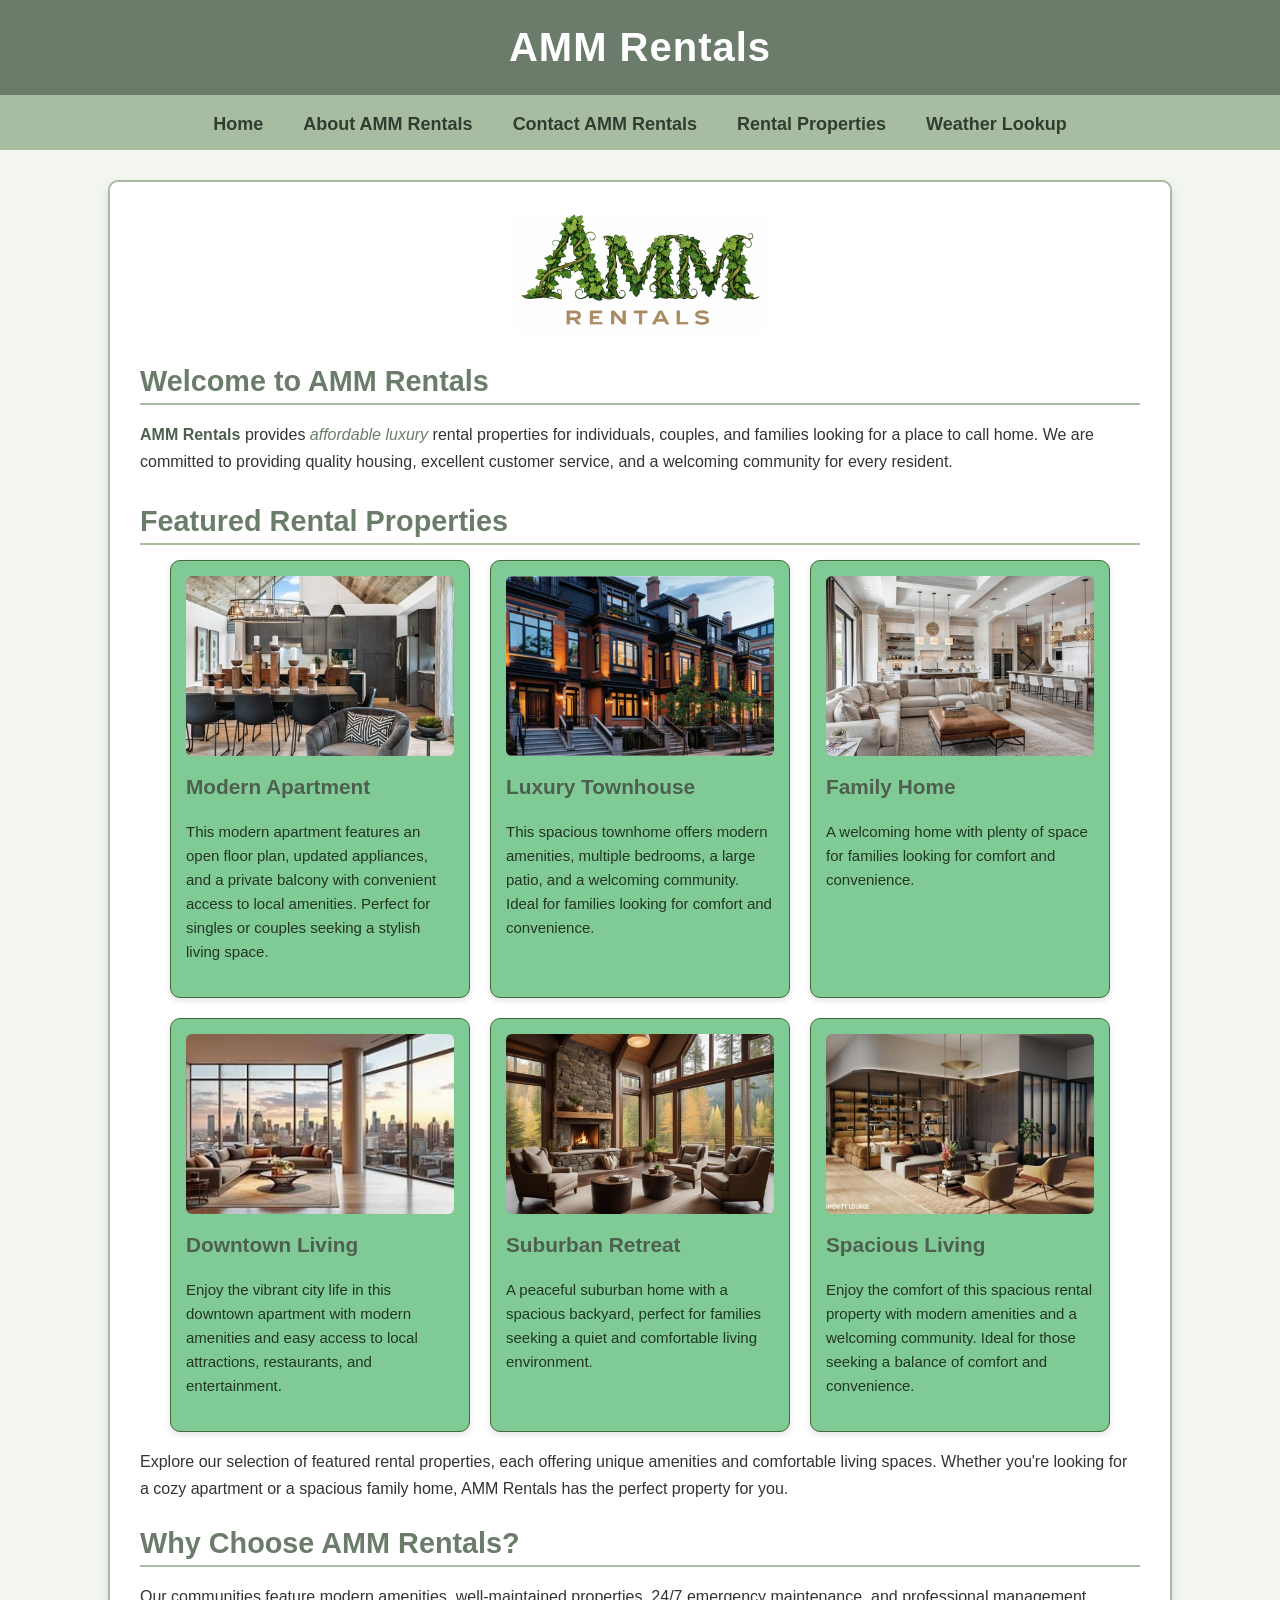
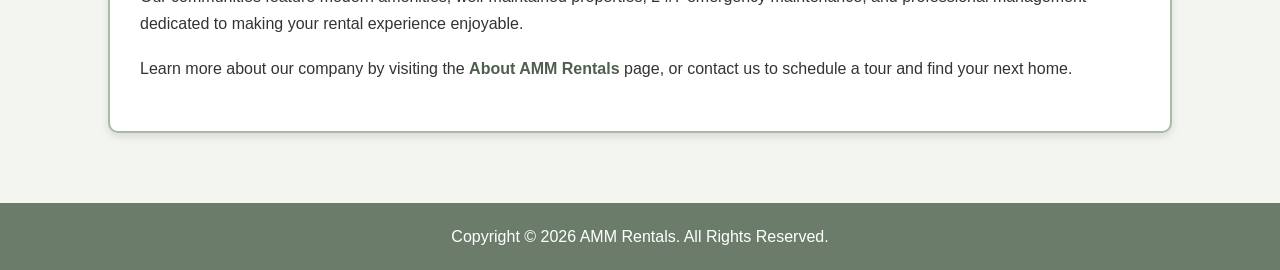
<file: index.html>
<!DOCTYPE html>
<html lang="en">
<head>
    <meta charset="utf-8">
    <title>AMM Rentals</title>

   <!--Link to external stylesheet--> 
   <link rel="stylesheet" href="style.css">
</head>
<body>

<!--Site Header-->
<header id="site-header">
    <h1>AMM Rentals</h1>
</header>
 
<!--Navigation Menu: Links are organized as an unordered list-->
<nav class="navigation">
    <ul>
        <li><a href="index.html">Home</a></li>
        <li><a href="about.html">About AMM Rentals</a></li>
        <li><a href="contact.html">Contact AMM Rentals</a></li>
        <li><a href="rentals.html">Rental Properties</a></li>
        <li><a href="Weather.html">Weather Lookup</a></li>
    </ul>
</nav>

<!--Main Content-->
<main>
    <!--Company Logo-->
    <img src="AMM_Rentals.png" alt="AMM Rentals logo" class="logo">

    <h2>Welcome to AMM Rentals</h2>

    <p>
        <strong>AMM Rentals</strong> provides <em>affordable luxury</em> rental
        properties for individuals, couples, and families looking for a place
        to call home. We are committed to providing quality housing, excellent
        customer service, and a welcoming community for every resident.
    </p>

    <!--Featured Properties Section-->
    <section class="featured-section">
        <h2>Featured Rental Properties</h2>

        <!--Flexbox container for featured property cards-->
        <div class="card-container">

        
        <!--Featured Card 1-->
        <article class="card">
            <img src="property1.jpg" alt="Modern Apartment">
            <h3>Modern Apartment</h3>
            <p>
                This modern apartment features an open floor plan, updated
                appliances, and a private balcony with convenient access to 
                local amenities. Perfect for singles or couples seeking a 
                stylish living space. 
            </p>
            </article>  

        <!--Featured Card 2-->
        <article class="card">
            <img src="property2.jpg" alt="Luxury Townhouse">
            <h3>Luxury Townhouse</h3>
            <p>
                This spacious townhome offers modern amenities, multiple bedrooms, 
                a large patio, and a welcoming community. Ideal for families 
                looking for comfort and convenience.
            </p>
        </article>

        <!--Featured Card 3-->
        <article class="card">
            <img src="property3.jpg" alt="Family Home">
            <h3>Family Home</h3>
            <p>
                A welcoming home with plenty of space for families looking for 
                comfort and convenience.
            </p>
        </article>

        <!--Featured Card 4-->
        <article class="card">
            <img src="property4.jpg" alt="Downtown Apartment">
            <h3>Downtown Living</h3>
            <p>
                Enjoy the vibrant city life in this downtown apartment with 
                modern amenities and easy access to local attractions, restaurants,
                and entertainment.
            </p>
        </article>

        <!--Featured Card 5-->
        <article class="card">
            <img src="property5.jpg" alt="Suburban Retreat">
            <h3>Suburban Retreat</h3>
            <p>
                A peaceful suburban home with a spacious backyard, perfect for 
                families seeking a quiet and comfortable living environment.
            </p>
        </article>

        <!--Featured Card 6-->
        <article class="card">  
            <img src="property6.jpg" alt="Spacious Living">
            <h3>Spacious Living</h3>
            <p>
                Enjoy the comfort of this spacious rental property with modern
                amenities and a welcoming community. Ideal for those seeking a 
                balance of comfort and convenience.
            </p>
        </article>

        </div>
    </section>

    <p>
        Explore our selection of featured rental properties, each offering
        unique amenities and comfortable living spaces. Whether you're
            looking for a cozy apartment or a spacious family home, AMM Rentals
            has the perfect property for you.
    </p>
    
    <h2>Why Choose AMM Rentals?</h2>

    <p>
        Our communities feature modern amenities, well-maintained properties,
        24/7 emergency maintenance, and professional management dedicated to
        making your rental experience enjoyable.
    </p>
    
    <p>
        Learn more about our company by visiting the
        <strong>About AMM Rentals</strong> page, or contact us to schedule a
        tour and find your next home.
    </p>

</main>

<!--Footer Section-->
<footer id="site-footer">
    <p>Copyright &copy; 2026 AMM Rentals. All Rights Reserved.</p>
</footer>
</body>
</html>
</file>
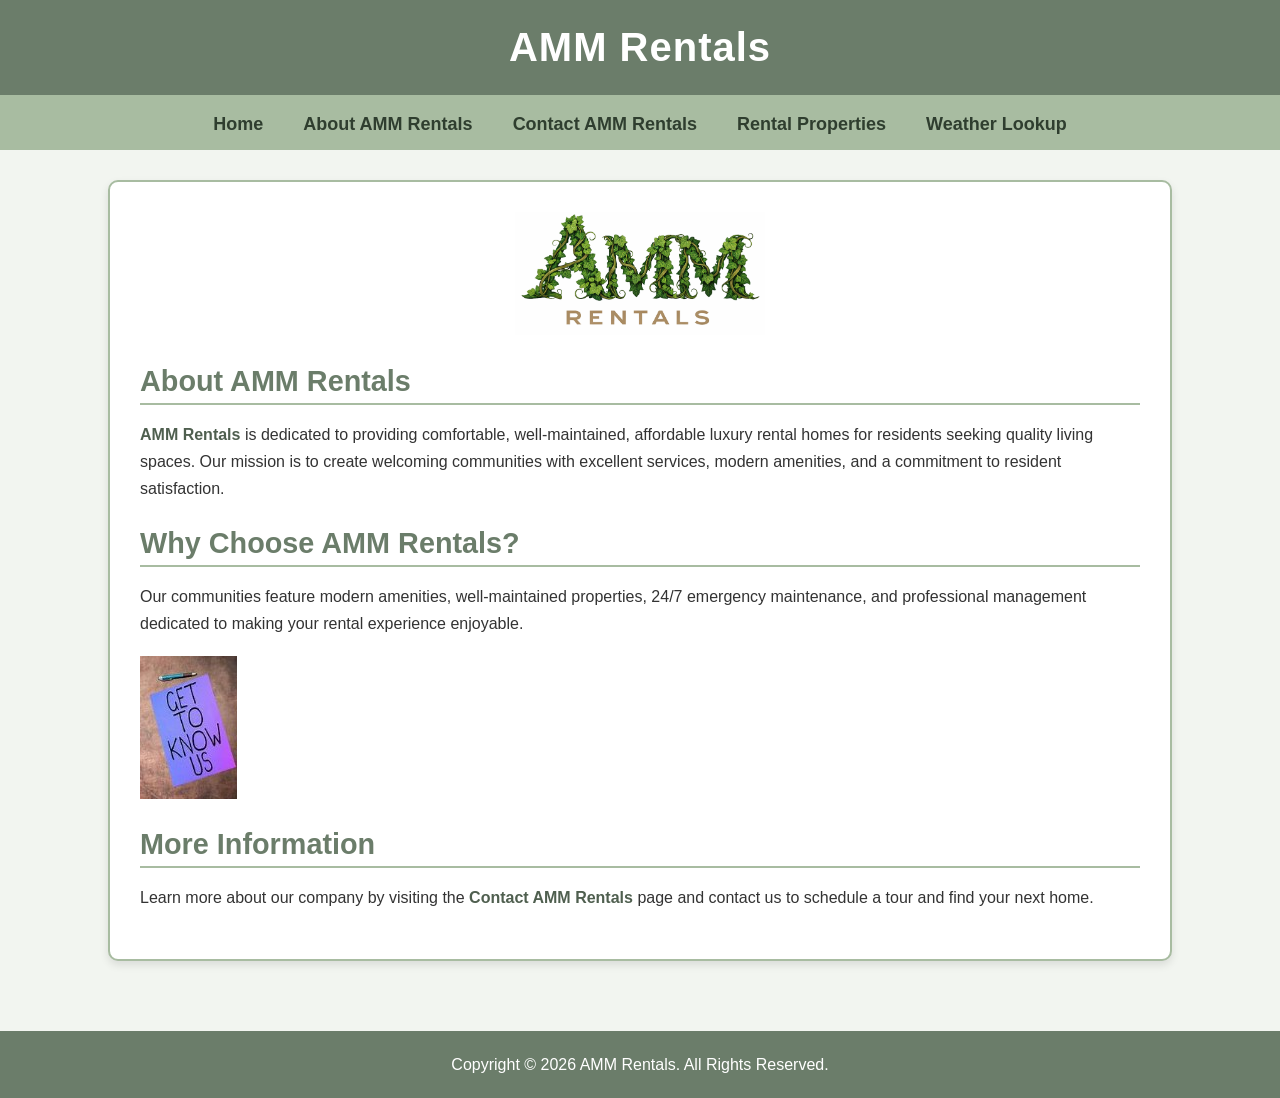
<file: about.html>
<!DOCTYPE html>
<html lang="en">

<head>
    <meta charset="utf-8">
    <title>About AMM Rentals</title>

    <!--Link to external stylesheet-->
    <link rel="stylesheet" href="style.css">
</head>

<body>
<!-- About Page -->
<!-- Company Information-->
<!-- Page Structure Includes Header, Navigation, Main Content, and Footer -->
<header id="site-header">
    <h1>AMM Rentals</h1>
</header>
<!--Navigation Menu: Links are organized as an unordered list-->
<nav class="navigation">
    <ul>
     <li><a href="index.html">Home</a></li>
     <li><a href="about.html">About AMM Rentals</a></li>
     <li><a href="contact.html">Contact AMM Rentals</a></li>
     <li><a href="rentals.html">Rental Properties</a></li>
     <li><a href="Weather.html">Weather Lookup</a></li>
    </ul>
</nav>

<main>
    <!--Company Logo-->
    <img src="AMM_Rentals.png" alt="AMM Rentals logo" class="logo">

    <h2>About AMM Rentals</h2>

    <p>
        <strong>AMM Rentals</strong> is dedicated to providing comfortable, well-maintained, 
        affordable luxury rental homes for residents seeking quality living spaces.  Our 
        mission is to create welcoming communities with excellent services, modern amenities, 
        and a commitment to resident satisfaction.  
        </p>

    <h2>Why Choose AMM Rentals?</h2>

    <p>
        Our communities feature modern amenities, well-maintained properties,
        24/7 emergency maintenance, and professional management dedicated to
        making your rental experience enjoyable.
    </p>
    <!--Company Image-->
    <img src="Us.jpg" alt="Us">

    <h2>More Information</h2>

    <p>
        Learn more about our company by visiting the <strong>Contact AMM Rentals</strong>
        page and contact us to schedule a tour and find your next home.
        
    </p>

</main>

<footer id="site-footer">
    <p>Copyright &copy; 2026 AMM Rentals. All Rights Reserved.</p>
</footer>

</body>
</html>

</html>
</file>
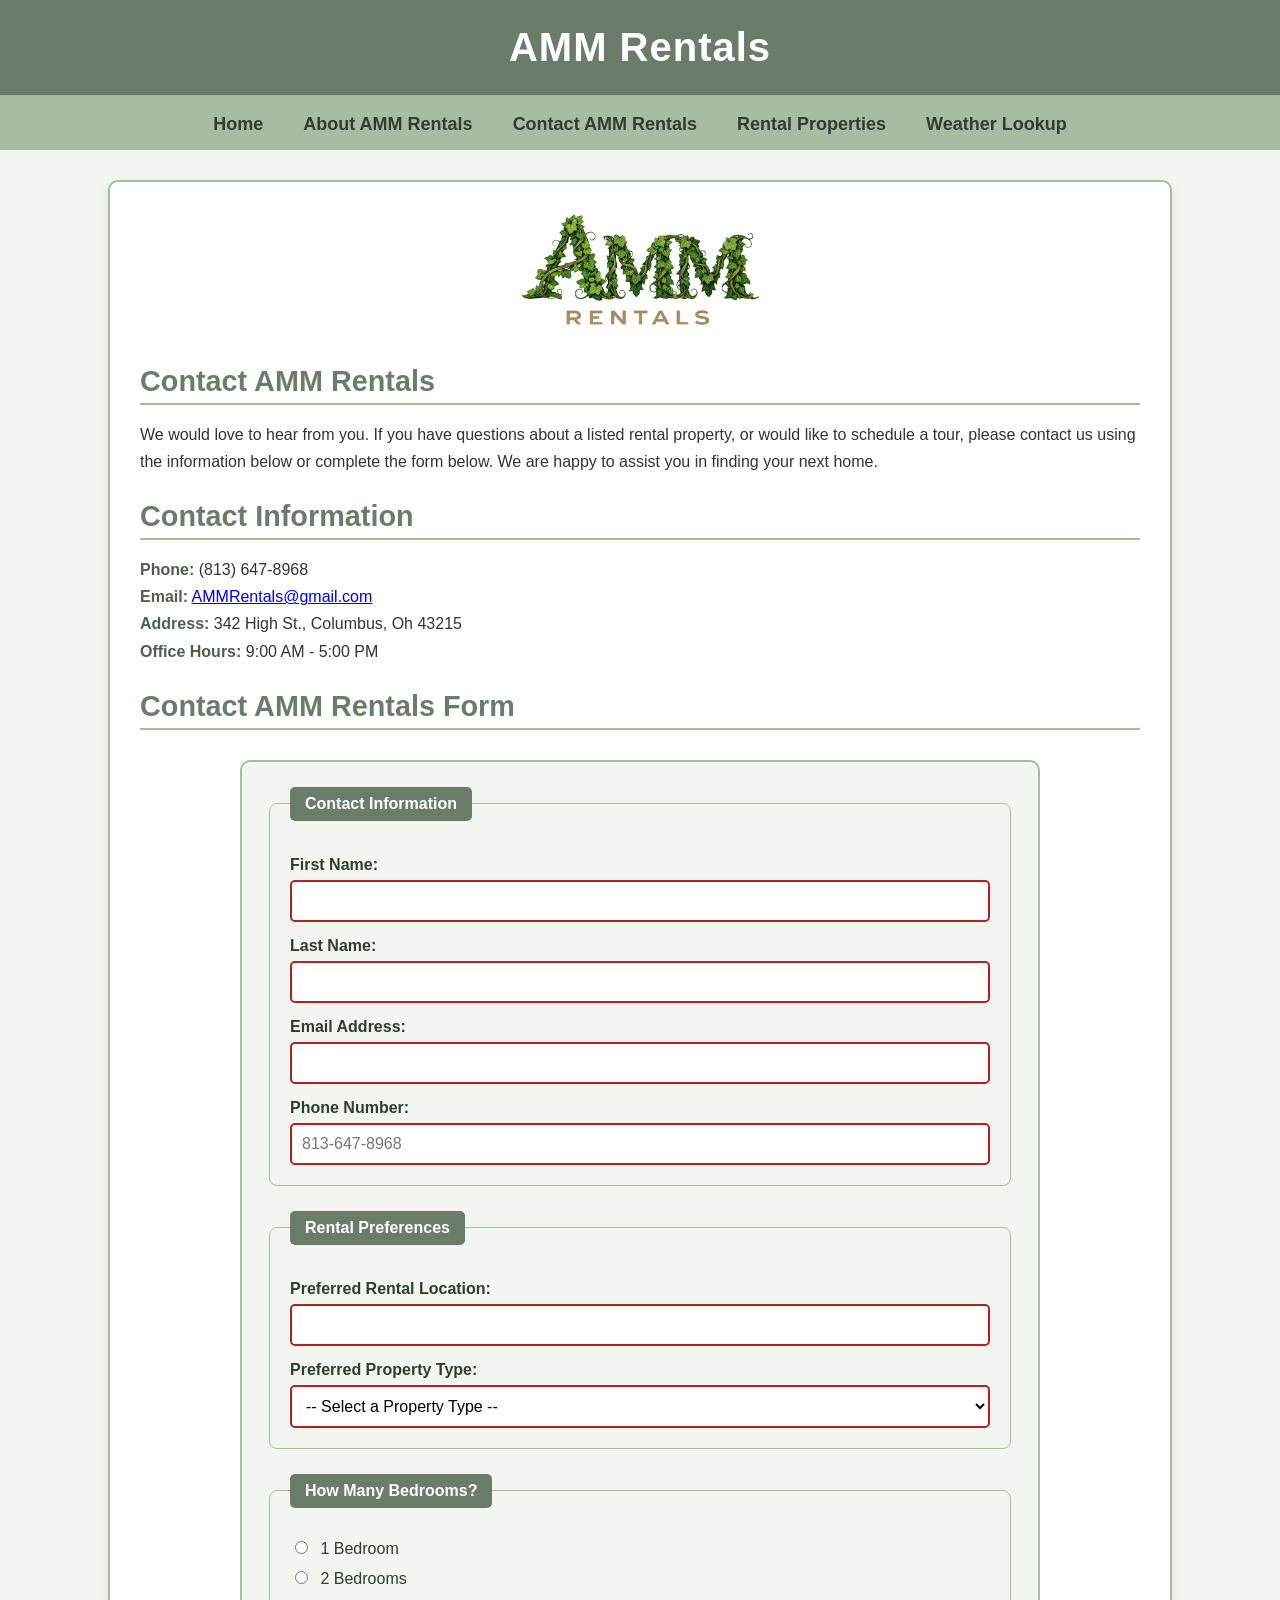
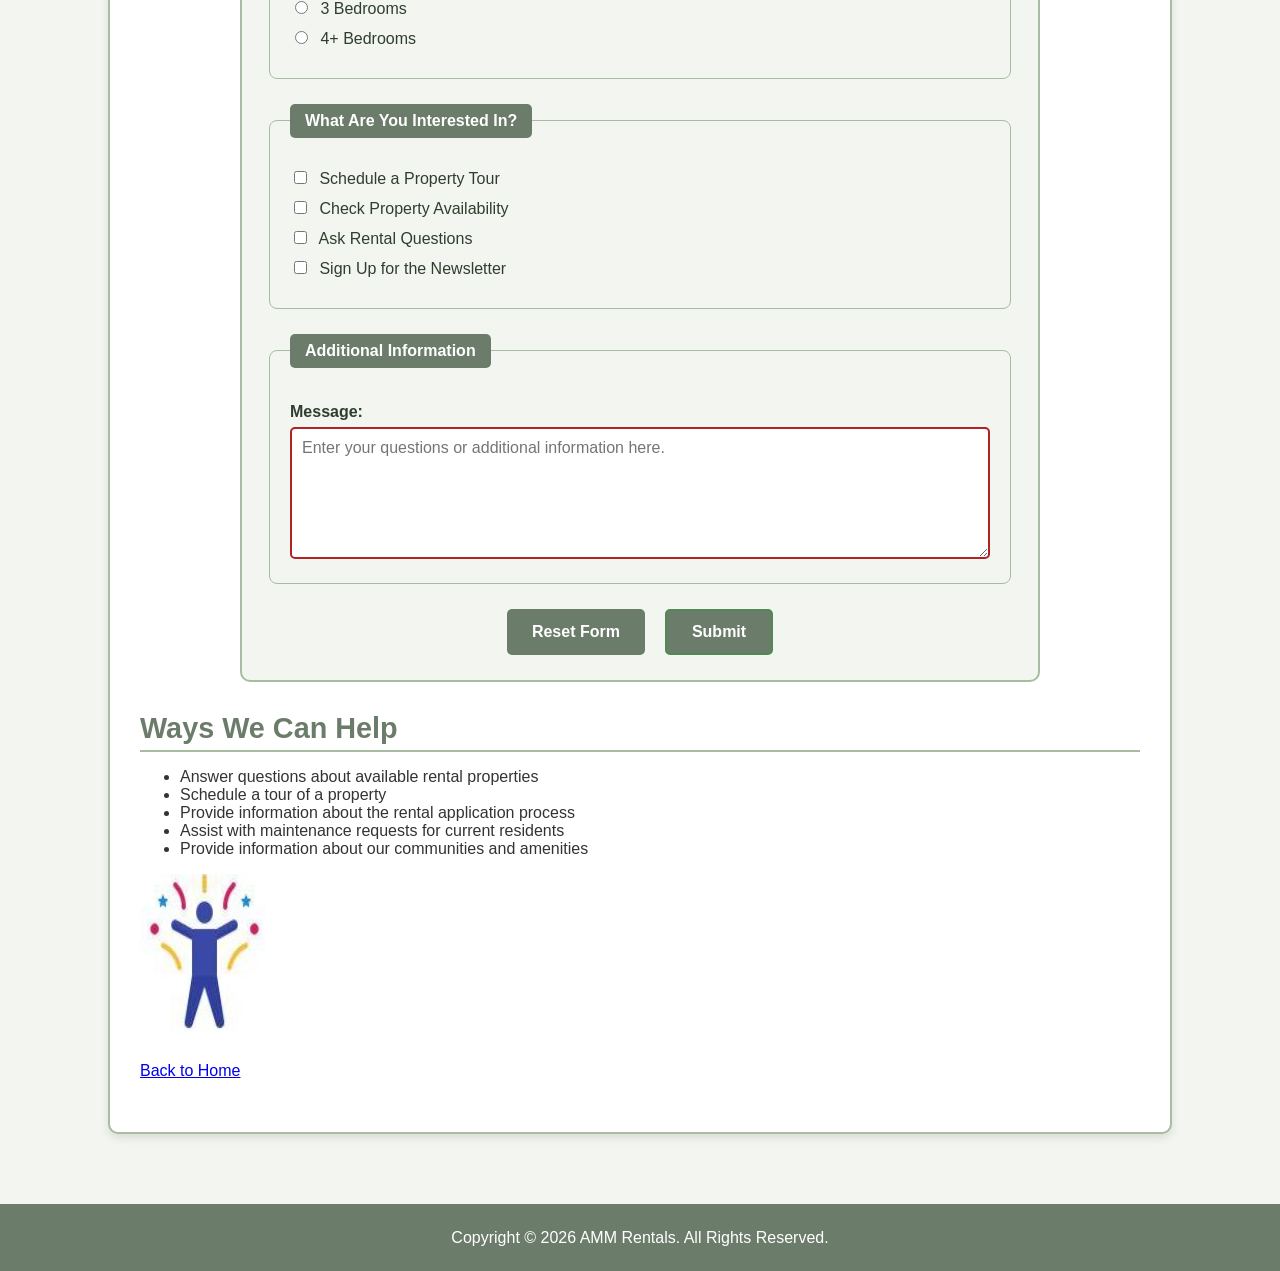
<file: contact.html>
<!DOCTYPE html>
<html lang="en">

<head>
    <meta charset="utf-8">
    <title>Contact AMM Rentals</title>
    <!--Link to external stylesheet-->
    <link rel="stylesheet" href="style.css">
</head>
<body>

<!-- Contact Page -->
<!-- AMM Rentals Contact Information -->
<!-- Page Structure Includes Header, Navigation, Main Content, and Footer -->
 
<header id="site-header">
    <h1>AMM Rentals</h1>
</header>

<nav class="navigation">
    <ul>
        <li><a href="index.html">Home</a></li>
        <li><a href="about.html">About AMM Rentals</a></li>
        <li><a href="contact.html">Contact AMM Rentals</a></li>
        <li><a href="rentals.html">Rental Properties</a></li>
        <li><a href="Weather.html">Weather Lookup</a></li>
    </ul>
</nav>

<main>
    <!--Company Logo-->
    <img src="AMM_Rentals.png" alt="AMM Rentals logo" class="logo">

    <h2>Contact AMM Rentals</h2>

    <p>
        We would love to hear from you.  If you have questions about a listed 
        rental property, or would like to schedule a tour, please contact us 
        using the information below or complete the form below.  We are happy 
        to assist you in finding your next home. 
    </p>

    <h2>Contact Information</h2>

    <p>
        <strong>Phone:</strong> (813) 647-8968<br>
        <strong>Email:</strong> <a href="mailto:AMMRentals@gmail.com">AMMRentals@gmail.com</a><br>
        <strong>Address:</strong> 342 High St., Columbus, Oh 43215<br>
        <strong>Office Hours:</strong> 9:00 AM - 5:00 PM<br>
    </p>

    <h2>Contact AMM Rentals Form</h2> 
          
    <!-- Contact Form --> 
    <form id="webForm" action="#">

         <fieldset> 
            <legend>Contact Information</legend> 
            
            <!-- Text input --> 
            <label for="firstName">First Name:</label> 
            <input type="text" id="firstName" name="firstName"
            required minlength="2" maxlength="30"
            pattern="[A-Za-z\s'-]+"> 
            

            <!-- Text input --> 
            <label for="lastName">Last Name:</label> 
            <input type="text" id="lastName" name="lastName"
            required minlength="2" maxlength="30"
            pattern="[A-Za-z\s'-]+"> 
            
            <!-- Email input --> <label for="email">Email Address:</label> 
            <input type="email" id="email" name="email"
            required maxlength="100"> 
            
            <!-- Telephone input --> 
            <label for="phone">Phone Number:</label> 
            <input type="tel" id="phone" name="phone"
            required pattern="[0-9]{3}-[0-9]{3}-[0-9]{4}"
            placeholder="813-647-8968"> 
        </fieldset> 
        
        <fieldset> 
            <legend>Rental Preferences</legend> 
            
            <!-- Datalist --> 
            <label for="location">Preferred Rental Location:</label> 
            <input type="text" id="location" name="location" list="locations"
            required minlength="3" maxlength="50"> 
            
            <datalist id="locations"> 
                <option value="Downtown"> 
                <option value="Suburban Area"> 
                <option value="Near Schools"> 
                <option value="Near Shopping"> 
                <option value="Quiet Neighborhood">
            </datalist>

            <!-- Drop-down menu --> 
            <label for="propertyType">Preferred Property Type:</label> 
            <select id="propertyType" name="propertyType" required> 
                <option value="">-- Select a Property Type --</option> 
                <option value="Modern Apartment">Modern Apartment</option> 
                <option value="Luxury Townhouse">Luxury Townhouse</option> 
                <option value="Family Home">Family Home</option> 
                <option value="Downtown Living">Downtown Living</option> 
                <option value="Suburban Retreat">Suburban Retreat</option> 
                <option value="Spacious Living">Spacious Living</option> 
            </select> 
        </fieldset> 
        
        <fieldset> 
            <legend>How Many Bedrooms?</legend> 

            <!-- Radio buttons --> 
            <div class="radio-group"> 
                
                <label> 
                    <input type="radio" id="bedroom1" name="bedrooms" value="1" required> 1 Bedroom 
                </label> 

                <label> 
                    <input type="radio" id="bedroom2" name="bedrooms" value="2"> 2 Bedrooms 
                </label> 
                
                <label> 
                    <input type="radio" id="bedroom3" name="bedrooms" value="3"> 3 Bedrooms 
                </label> 
                
                <label> 
                    <input type="radio" id="bedroom4" name="bedrooms" value="4"> 4+ Bedrooms 
                </label> 
            </div> 
        
        </fieldset> 
        
        <fieldset> 
            <legend>What Are You Interested In?</legend> 
            
            <!-- Checkboxes --> 
            <div class="checkbox-group"> 
                <label> 
                    <input type="checkbox" id="propertyTour" name="interests" value="property-tour"> 
                    Schedule a Property Tour 
                </label> 

                <label> 
                    <input type="checkbox" id="availability" name="interests" value="availability"> 
                    Check Property Availability 
                </label> 
                
                <label> 
                    <input type="checkbox" id="rentalQuestions" name="interests" value="rental-questions"> 
                    Ask Rental Questions 
                </label> 
                
                <label> 
                    <input type="checkbox" id="newsletter" name="interests" value="newsletter"> 
                    Sign Up for the Newsletter 
                </label> 
            </div> 
        
        </fieldset> 
        
        <fieldset> 
            <legend>Additional Information</legend> 
            
            <!-- Text area --> 
             <label for="message">Message:</label> 
             <textarea id="message" name="message" rows="6" 
             required minlength="10" maxlength="500"
             placeholder="Enter your questions or additional information here."></textarea> 
            
        </fieldset> 
        
        <!-- Form buttons --> 
        <div class="form-buttons"> 
            <input type="reset" id="resetButton" name="resetButton" value="Reset Form"> 
            
            <input type="submit" id="submitButton" name="submitButton" value="Submit"> 
        </div> 
    
    </form>

    <h2>Ways We Can Help</h2>

    <ul>
        <li>Answer questions about available rental properties</li>
        <li>Schedule a tour of a property</li>
        <li>Provide information about the rental application process</li>
        <li>Assist with maintenance requests for current residents</li>
        <li>Provide information about our communities and amenities</li>   
    </ul>

    <!--Contact Image-->
     <p><img src="Excited.jpg" alt="Excited"></p>
    
     <p><a href="index.html">Back to Home</a></p> 
    

</main>

<footer id="site-footer">
    <p>Copyright &copy; 2026 AMM Rentals. All Rights Reserved.</p>
</footer>

<!--Javascript files for form processing and validation -->
<script src="form.js"></script>
<script src="validation.js?v=2"></script>

</body>
</html>
</file>
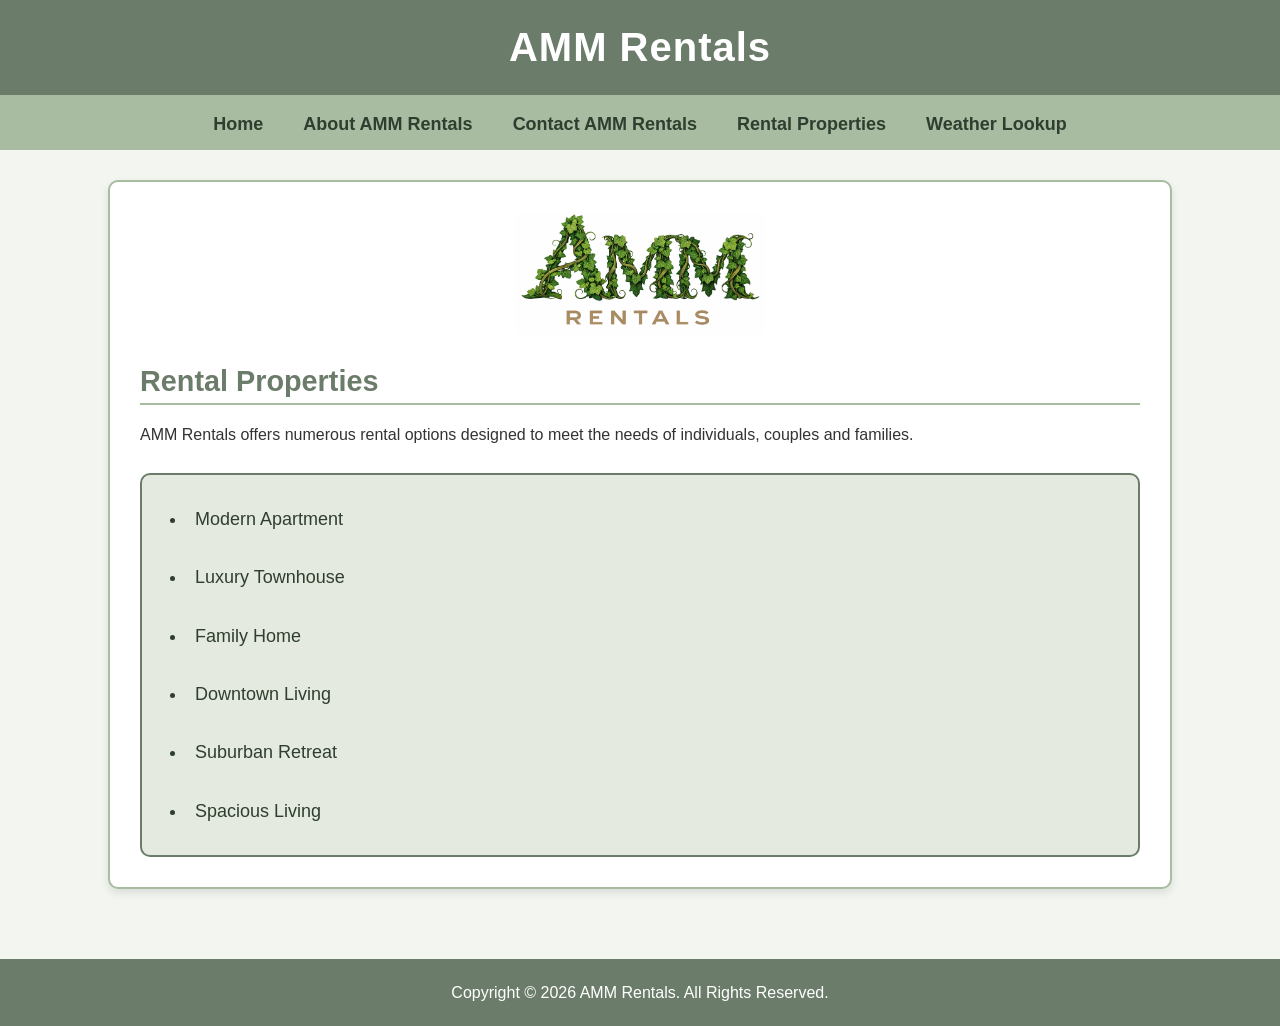
<file: rentals.html>
<!DOCTYPE html>
<html lang="en">
    
<head>
    <meta charset="utf-8">
    <title>Featured Rental Properties - AMM Rentals</title>

    <!--Link to external stylesheet--> 
    <link rel="stylesheet" href="style.css">
    
    <!-- Link to the external JavaScript file --> 
    <script src="assessment6.js" defer></script> 
</head>
    
<body>
<!-- Featured Rental Properties Page -->
<!--Site Header-->
<header id="site-header">
    <h1>AMM Rentals</h1>
</header>
 
<!--Navigation Menu-->
<nav class="navigation">
    <ul>
        <li><a href="index.html">Home</a></li>
        <li><a href="about.html">About AMM Rentals</a></li>
        <li><a href="contact.html">Contact AMM Rentals</a></li>
        <li><a href="rentals.html">Rental Properties</a></li>
        <li><a href="Weather.html">Weather Lookup</a></li>
    </ul>
</nav>

<!--Main content for the Rental Properties page -->
<main>
    <!--Company Logo-->
    <img src="AMM_Rentals.png" alt="AMM Rentals logo" class="logo">

    <!--Page Heading-->
    <h2>Rental Properties</h2>

    <!--Introduction to the rental property list -->
    <p>
        AMM Rentals offers numerous rental options designed to meet 
        the needs of individuals, couples and families. 
    </p>

    <!--This paragraph will be populated by JavaScript-->
    <div id="list"></div>

</main>

<!--Footer-->
<footer id="site-footer">
    <p>Copyright &copy; 2026 AMM Rentals. All Rights Reserved.</p>
</footer>

</body>

</html>
</file>
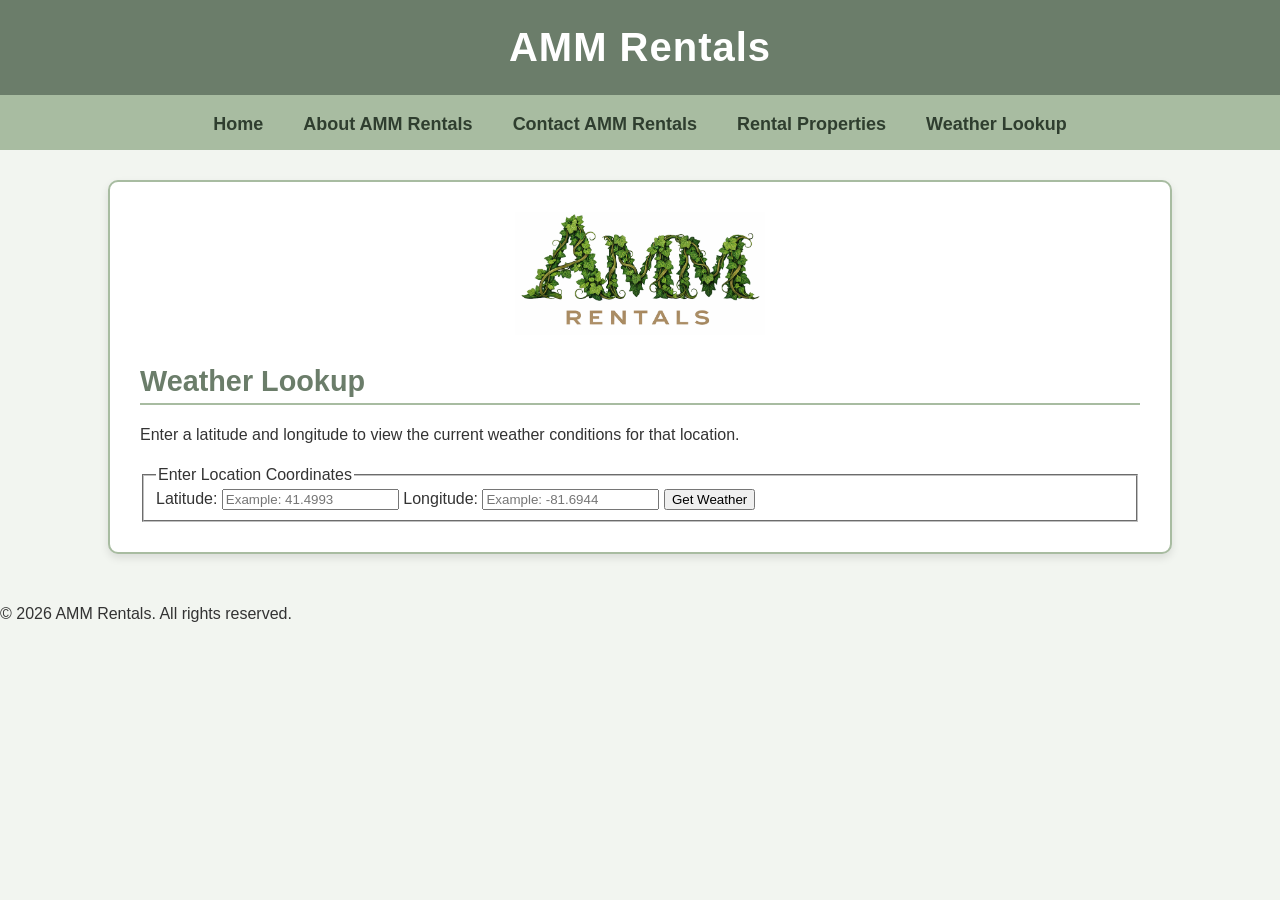
<file: Weather.html>
<!DOCTYPE html>
<html lang="en">

<head>
    <meta charset="utf-8">
    <title>Weather Lookup - AMM Rentals</title>

    <!-- Link to external stylesheet -->
    <link rel="stylesheet" href="style.css">
</head>

<body>

<!-- Weather Page -->
<!-- AMM Rentals Weather Lookup -->

<header id="site-header">
    <h1>AMM Rentals</h1>
</header>

<!-- Navigation Menu -->
<nav class="navigation">
    <ul>
        <li><a href="index.html">Home</a></li>
        <li><a href="about.html">About AMM Rentals</a></li>
        <li><a href="contact.html">Contact AMM Rentals</a></li>
        <li><a href="rentals.html">Rental Properties</a></li>
        <li><a href="weather.html">Weather Lookup</a></li>
    </ul>
</nav>

<main>

    <!-- AMM Rentals Logo -->
    <img src="AMM_Rentals.png" alt="AMM Rentals logo" class="logo">

    <h2>Weather Lookup</h2>

    <p>
        Enter a latitude and longitude to view the current weather
        conditions for that location.
    </p>

    <!-- Weather Lookup Form -->
    <form id="weatherForm">

        <fieldset>
            <legend>Enter Location Coordinates</legend>

            <label for="latitude">Latitude:</label>
            <input
                type="text"
                id="latitude"
                name="latitude"
                placeholder="Example: 41.4993"
                required
            >

            <label for="longitude">Longitude:</label>
            <input
                type="text"
                id="longitude"
                name="longitude"
                placeholder="Example: -81.6944"
                required
            >

            <button type="submit">Get Weather</button>

        </fieldset>

    </form>

    <!-- Status Messages -->
    <div id="weatherMessage" aria-live="polite"></div>

    <!-- Weather Results -->
    <section id="weatherResults">

        <h3>Current Weather</h3>

        <p>
            <strong>Location:</strong>
            <span id="locationName"></span>
        </p>

        <p>
            <strong>Temperature:</strong>
            <span id="temperature"></span>
        </p>

        <p>
            <strong>Conditions:</strong>
            <span id="weatherDescription"></span>
        </p>

    </section>

</main>

<footer>
    <p>&copy; 2026 AMM Rentals. All rights reserved.</p>
</footer>

<!-- Link to external JavaScript file -->
<script src="weather.js"></script>

</body>
</html>
</file>
<file: style.css>
/* ==========================================
   AMM Rentals Style Sheet
   Author: Angela Gonzales
   ========================================== */

/* General Page Styling */
body {
    font-family: "Segoe UI", Tahoma, Geneva, Verdana, sans-serif;
    background-color: #F2F5F0;
    color: #333333;
    margin: 0;
    padding: 0;

    /*Create the overall page grid using named areas */
    display: grid;
    grid-template-areas: 
        "header"
        "navigation"
        "main"
        "footer";
}

/* Header */
#site-header {
    grid-area: header;
    background-color: #6B7D6A;
    color: white;
    text-align: center;
    padding: 25px;
    border-bottom: 4px solid #A8BCA1;
}

#site-header h1 {
    margin: 0;
    font-size: 2.5em;
    font-weight: 700;
    letter-spacing: 1px;
}

/* Navigation */
.navigation {
    grid-area: navigation;
    background-color: #A8BCA1;
    text-align: center;
    padding: 15px;
}

.navigation ul {
    list-style: none;
    display: flex;
    justify-content: center;    
    gap: 40px;
    margin: 0;
    padding: 0;
}

.navigation li {
    margin: 0;
}

.navigation a {
    color: #2F3E2F;
    text-decoration: none;
    font-size: 18px;
    font-weight: 600;
    transition: color 0.3s ease;
}

/* Changes the link appearance when the user hovers over it */
.navigation a:hover {
    background-color: #a8c3a0;
    color: #1f3b2d;
}

/* Main Content Area */
main {
    grid-area: main;
    width: 80%;
    max-width: 1000px;
    margin: 30px auto;
    background-color: #FFFFFF;
    padding: 30px;
    border: 2px solid #A8BCA1;
    border-radius: 10px;
    box-shadow: 0 4px 8px rgba(0, 0, 0, 0.10);
}

/* Company Logo */
.logo {
    display: block;
    width: 250px;
    max-width: 100%;
    height: auto;
    margin: 0 auto 30px;
}

/* Headings */
h2 {
    color: #6B7D6A;
    font-size: 1.8em;
    margin-top: 25px;
    margin-bottom: 15px;
    border-bottom: 2px solid #A8BCA1;
    padding-bottom: 5px;
}

h3 {
color: #4F5F4F;
font-size: 1.3em;
margin-top: 15px;
}

/* Paragraphs */
p {
    font-size: 16px;
    line-height: 1.7;
    margin-bottom: 18px;
}

/* Bold Text */
strong {
    color: #4F5F4F;
}

/* Italic Text */
em {
    color: #6B7D6A;
    font-style: italic;
}

/*Featured Properties Section*/
.featured-section {
    margin-top: 30px;
}

/*Flexbox Container for Property Cards*/
.card-container {
    display: flex;
    flex-wrap: wrap;
    justify-content: center;
    gap: 20px;
}

/*Individual Property Card*/
.card {
    flex: 1 1 280px;
    max-width: 300px;
    background-color: #80ca96;
    border: 1px solid #436935;
    border-radius: 10px;
    padding: 15px;
    box-sizing: border-box;
    box-shadow: 0 3px 6px rgba(0, 0, 0, 0.10);
}

/* Property Card Image */
.card img {
    width: 100%;
    height: 180px;
    object-fit: cover;
    border-radius: 6px;
}

/*Property Card Paragraphs*/
.card p {
    font-size: 15px;
    line-height: 1.6;
    color: #223622;
}

/* Assessment 6 Rental Property List */ 
/* Styles the unordered list created by JavaScript */ 
#list {
     margin-top: 25px; 
} 

#list ul { 
    background-color: #E4EADF; 
    border: 2px solid #6B7D6A; 
    border-radius: 10px; 
    padding: 20px 20px 20px 45px; 
    margin: 0; 
} 

#list li { 
    color: #2F3E2F; 
    font-size: 18px; 
    line-height: 1.8; 
    margin-bottom: 10px; 
    padding: 8px; 
} 
#list li:last-child { 
    margin-bottom: 0; 
}

/* Footer */
#site-footer {
    grid-area: footer;
    background-color: #6B7D6A;
    color: white;
    text-align: center;
    padding: 20px;
    margin-top: 40px;
    font-size: 14px;
}

#site-footer p {
    margin: 0;
}

/* Responsive Design */
@media (max-width: 768px) {

    main {
        width: 95%;
        padding: 20px;
        box-sizing: border-box;
    }

/* Stack Navigation Links Vertically */
    .navigation ul {
        flex-direction: column;
        align-items: center;
        gap: 15px;
    }

/* Make Cards Take up More Space*/
    .card {
        flex: 1 1 100%;
        max-width: 100%;
    }

    #site-header h1 {
        font-size: 2em;
    }

    h2 {
        font-size: 1.5em;
    }
}

/* ==========================================
   Contact Form Styling
   ==========================================*/

/*Main contact form*/
#webForm {
    max-width: 800px;
    margin: 30px auto;
    padding: 25px;
    background-color: #F2F5F0;
    border: 2px solid #A8BCA1;
    border-radius: 10px;
    box-sizing: border-box;
}

/*Fieldsets */
#webForm fieldset { 
    border: 1px solid #A8BCA1; 
    border-radius: 8px; 
    margin-bottom: 25px; 
    padding: 20px; 
}

/* Fieldset legends */ 
#webForm legend { 
    background-color: #6B7D6A; 
    color: white; 
    padding: 8px 15px; 
    border-radius: 5px; 
    font-weight: 600; 
}

/* Form labels */ 
#webForm label { 
    display: block; 
    margin-top: 15px; 
    margin-bottom: 6px; 
    color: #2F3E2F; 
    font-weight: 600; 
}

/* Text entry controls */ 
#webForm input[type="text"], 
#webForm input[type="email"], 
#webForm input[type="tel"], 
#webForm select, 
#webForm textarea {
    width: 100%; 
    padding: 10px; 
    border: 1px solid #A8BCA1; 
    border-radius: 5px; 
    box-sizing: border-box; 
    font-family: inherit; 
    font-size: 16px; 
    background-color: #FFFFFF; 
}

/* Textarea */ 
#webForm textarea { 
    resize: vertical; 
}

/* Radio button group */ 
#webForm .radio-group label { 
    display: block; 
    margin: 10px 0; 
    font-weight: normal; 
}

/* Checkbox group */ 
#webForm .checkbox-group label { 
    display: block; 
    margin: 10px 0; 
    font-weight: normal; 
}

/* Radio buttons and checkboxes */ 
#webForm input[type="radio"], 
#webForm input[type="checkbox"] { 
    width: auto; 
    margin-right: 8px; 
}

/* Form controls when selected */ 
#webForm input:focus, 
#webForm select:focus, 
#webForm textarea:focus { 
    outline: 2px solid #6B7D6A; 
    border-color: #6B7D6A; 
}

/* Form buttons */ 
.form-buttons { 
    display: flex; 
    justify-content: center; 
    gap: 20px; 
    margin-top: 20px; 
}

/* Submit and reset buttons */ 
#webForm input[type="submit"], 
#webForm input[type="reset"] { 
    padding: 12px 25px; 
    border: none; 
    border-radius: 5px; 
    background-color: #6B7D6A; 
    color: white; 
    font-size: 16px; 
    font-weight: 600; 
    cursor: pointer; 
}

/* Button hover effect */ 
#webForm input[type="submit"]:hover, 
#webForm input[type="reset"]:hover { 
    background-color: #A8BCA1; 
    color: #1F3B2D; 
}

/* Responsive form styling */ 
@media (max-width: 768px) { 
    #webForm { 
        width: 100%; 
        padding: 15px; 
    }

    #webForm fieldset { 
        padding: 15px; 
    }  

    .form-buttons { 
        flex-direction: column; 
        gap: 10px; 
    }
    
#webForm input[type="submit"], 
    #webForm input[type="reset"] { 
        width: 100%; 
    } 
}

/* ==========================================
   Form Validation Messages
   ========================================== */
 /* Validation error message */
.error-message {
    color: #B22222;
    background-color: #FDECEC;
    border: 1px solid #B22222;
    padding: 8px;
    margin: 5px 0 10px 0;
    border-radius: 4px;
    font-size: 14px;
}

/* Successful form submission message */
.success-message {
    color: #245B2A;
    background-color: #EAF6EA;
    border: 1px solid #4F8A55;
    padding: 12px;
    margin: 15px 0;
    border-radius: 4px;
    font-weight: 600;
}

/* Highlight invalid form fields */
#webForm input:invalid,
#webForm select:invalid,
#webForm textarea:invalid {
    border: 2px solid #B22222;
}

/* Highlight valid form fields */
#webForm input:valid,
#webForm select:valid,
#webForm textarea:valid {
    border: 2px solid #4F8A55;
}
</file>
